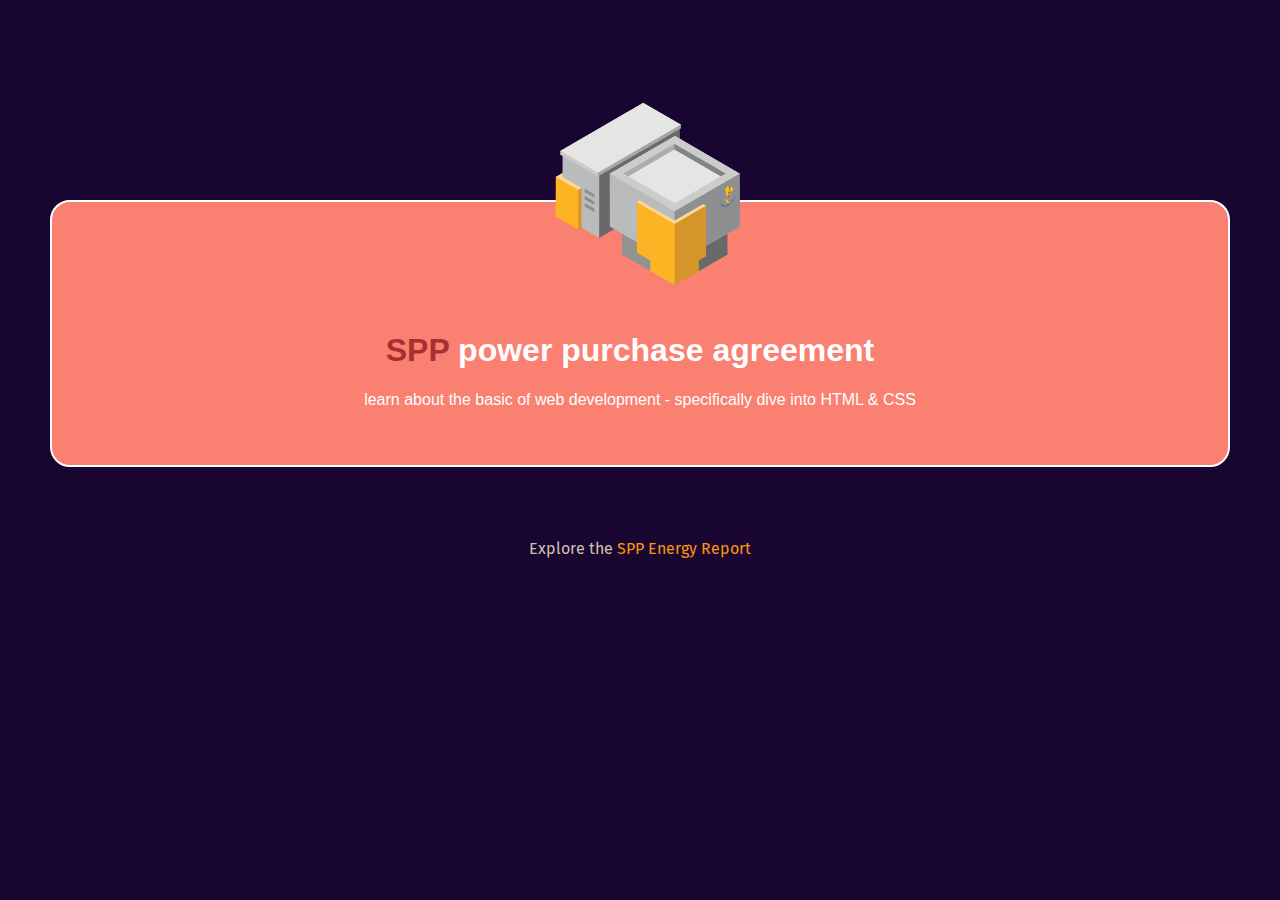
<file: index.html>
<!DOCTYPE html>
<html lang="en">
  <head>
    <meta charset="UTF-8" />
    <meta name="viewport" content="width=device-width, initial-scale=1.0" />
    <link rel="stylesheet" href="styles/shared.css" />
    <link rel="stylesheet" href="styles/indexstyle.css" />
    <link rel="preconnect" href="https://fonts.googleapis.com" />
    <link rel="preconnect" href="https://fonts.gstatic.com" crossorigin />
    <link rel="icon" href="/images/favicon.ico" type="image/x-icon">
    <link
      rel="stylesheet"
      href="https://fonts.googleapis.com/css2?family=Material+Symbols+Outlined:opsz,wght,FILL,GRAD@20..48,100..700,0..1,-50..200"
    />
    <link
      href="https://fonts.googleapis.com/css2?family=Fira+Sans:wght@400;700&display=swap"
      rel="stylesheet"
    />
    <title>SPP power Purchase Agreement test</title>
  </head>

  <body>
    <main>
      <img src="/images/EGAT.png" alt="North Bangkok Power plant illustration" />
      <h1><span class="highlight">SPP</span> power purchase agreement</h1>
      <p id="p_first_paragraph">
        learn about the basic of web development - specifically dive into HTML &
        CSS
      </p>
    </main>
    <footer>
      <p class="abc">
        Explore the
        <a href="report.html"> SPP Energy Report </a>
      </p>
    </footer>
  </body>
</html>
</file>
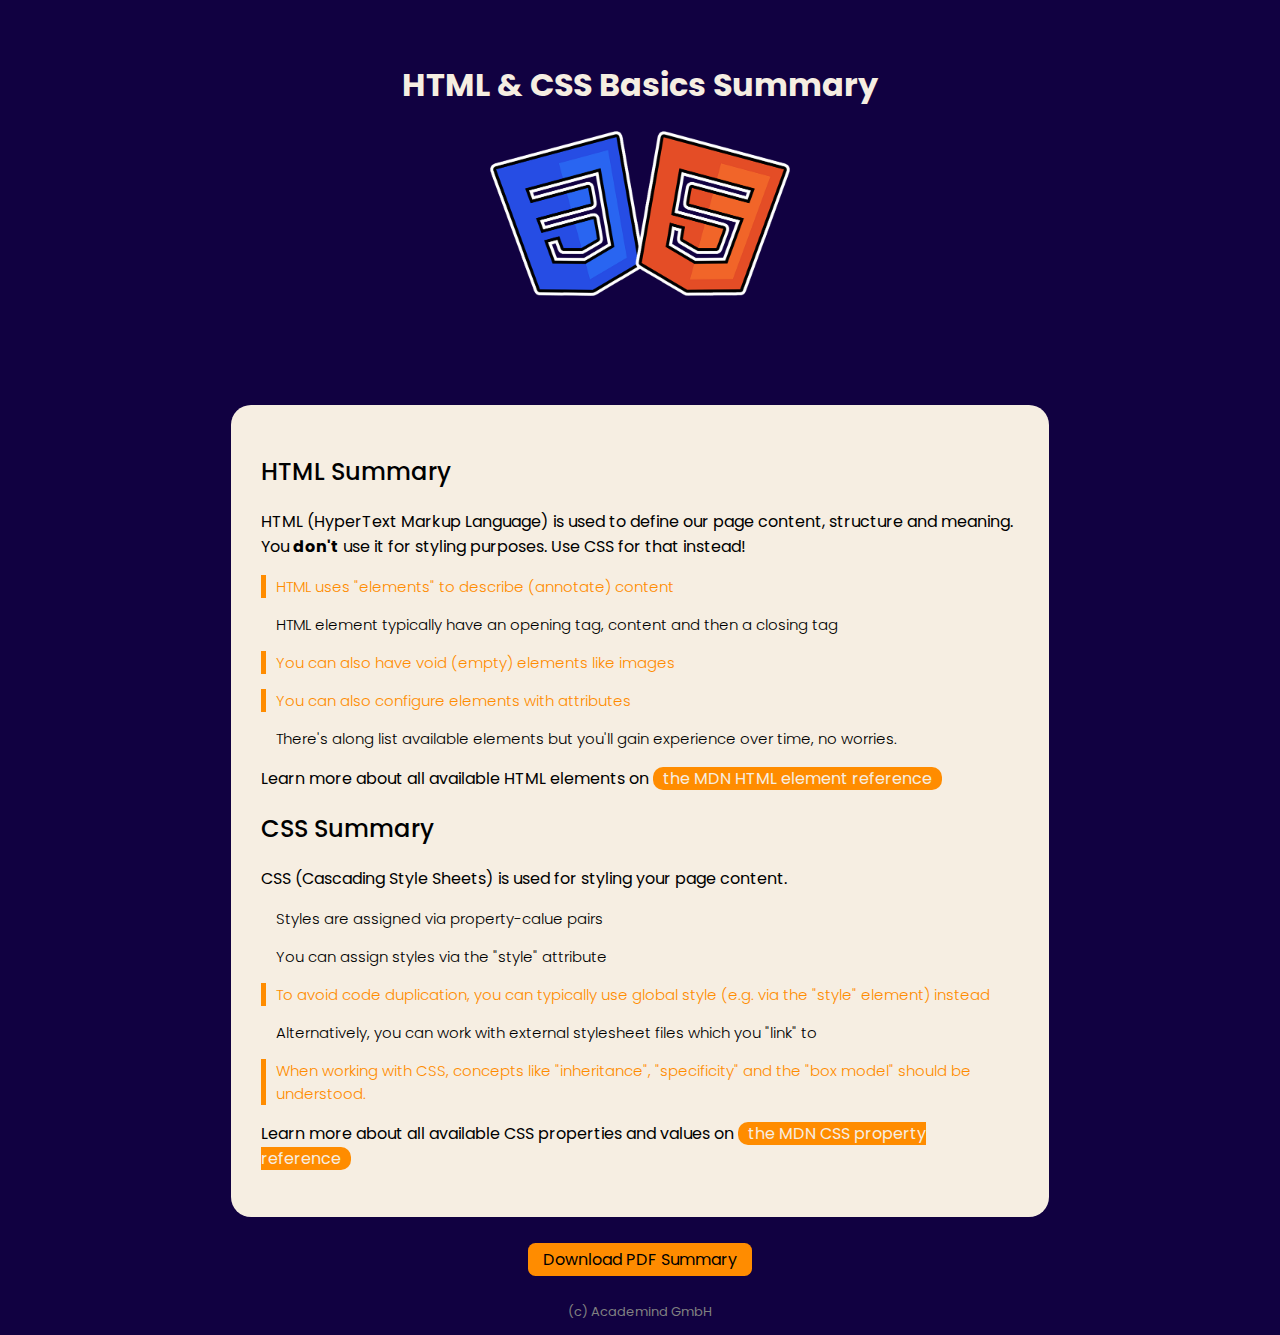
<file: day-9-exercise/index.html>
<!DOCTYPE html>
<html lang="en">
  <head>
    <meta charset="UTF-8" />
    <meta name="viewport" content="width=device-width, initial-scale=1.0" />
    <link rel="stylesheet" href="stylesheet/index.css">
    <link rel="preconnect" href="https://fonts.googleapis.com" />
    <link rel="preconnect" href="https://fonts.gstatic.com" crossorigin />
    <link rel="icon" href="images/favicon.ico" type="image/x-icon">
    <link href="https://fonts.googleapis.com/css2?family=Oswald:wght@700&family=Poppins:ital,wght@0,100;0,200;0,300;0,400;0,500;0,600;0,700;0,800;0,900;1,100;1,200;1,300;1,400;1,500;1,600;1,700;1,800;1,900&display=swap" rel="stylesheet">
    <title>HTML & CSS Basics Summary</title>
  </head>
  <body>
    <header>
      <h1>HTML & CSS Basics Summary</h1>
      <img src="images/html-css.png" alt="HTML and CSS logos" />
    </header>
    <main>
      <section>
        <h2>HTML Summary</h2>
        <p>HTML (HyperText Markup Language) is used to define our page content, structure and meaning. You <strong>don't</strong> use it for styling purposes. Use CSS for that instead!</p>
        </p>
        
        <ul>
          <li class="highlight">
              <p>HTML uses "elements" to describe (annotate) content</p>
          </li>
          <li>
              <p>HTML element typically have an opening tag, content and then a closing tag</p>
          </li>
          <li class="highlight">
              <p>You can also have void (empty) elements like images</p>
          </li>
          <li class="highlight">
              <p>You can also configure elements with attributes</p>
          </li>
          <li>
            <p>There's along list available elements but you'll gain experience over time, no worries. </p>
          </li>
        </ul>
        <p>Learn more about all available HTML elements on <a class="highlight" href="https://developer.mozilla.org/en-US/docs/Web/HTML/Element" target="_blank">the MDN HTML element reference</a></p>
      </section>
      <section>
        <h2>CSS Summary</h2>
        <p>CSS (Cascading Style Sheets) is used for styling your page content.</p>
        <ul>
          <li>
              <p>Styles are assigned via property-calue pairs</p>
          </li>
          <li>
              <p>You can assign styles via the "style" attribute</p>
          </li>
          <li class="highlight"></div>
              <p>To avoid code duplication, you can typically use global style (e.g. via the "style" element) instead</p>
          </li>
          <li>
              <p>Alternatively, you can work with external stylesheet files which you "link" to</p>
          </li>
          <li class="highlight">
              <p>When working with CSS, concepts like "inheritance", "specificity" and the "box model" should be understood.</p>
          </li>
        </ul>
        <p>Learn more about all available CSS properties and values on <a class="highlight" href="https://developer.mozilla.org/en-US/docs/Web/CSS/Reference" target="_blank">the MDN CSS property reference</a></p>
      </section>
     
    </main>
    <footer>
        <a href="https://github.com/academind/100-days-of-web-development/blob/04-html-css-first-practice-summary/extra-files/html-css-basics-summary.pdf" target="_blank" class="button">Download PDF Summary</a>
        <p> (c) Academind GmbH</p>

    </footer>
  </body>
</html>
</file>
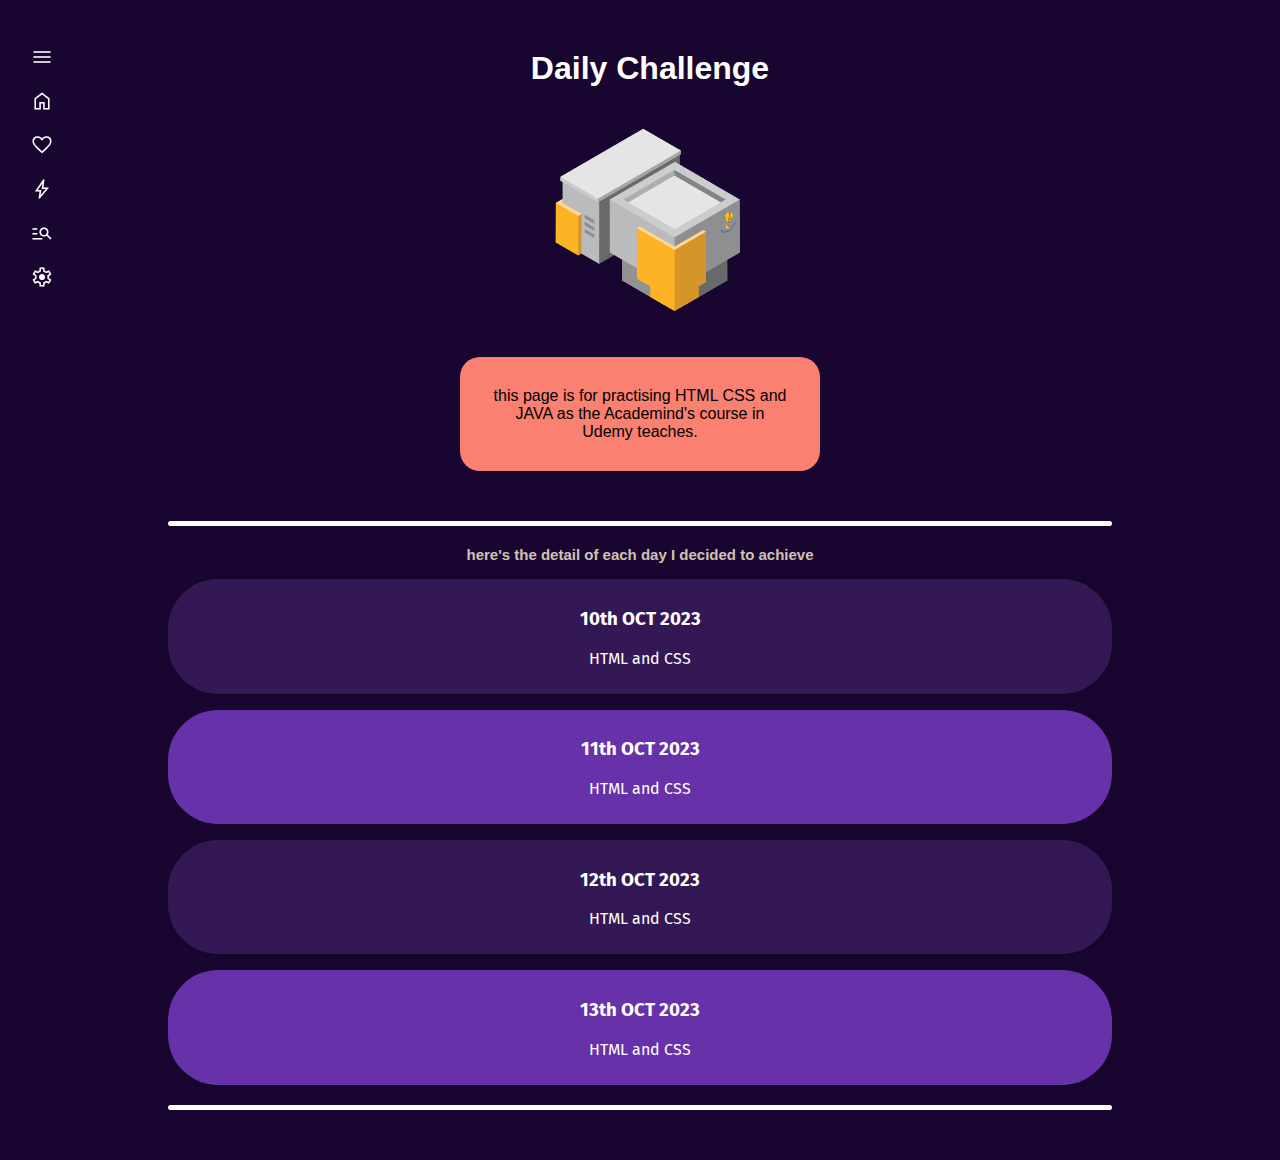
<file: full-week.html>
<!DOCTYPE html>
<html lang="en">
  <head>
    <meta charset="UTF-8" />
    <meta name="viewport" content="width=device-width, initial-scale=1.0" />
    <title>Full week Challenge</title>
    <link rel="stylesheet" href="styles/shared.css" />
    <link rel="stylesheet" href="styles/full-week.css" />
    <link rel="preconnect" href="https://fonts.googleapis.com" />
    <link rel="preconnect" href="https://fonts.gstatic.com" crossorigin />
    <link rel="icon" href="/images/favicon.ico" type="image/x-icon">
    <link
      rel="stylesheet"
      href="https://fonts.googleapis.com/css2?family=Material+Symbols+Outlined:opsz,wght,FILL,GRAD@20..48,100..700,0..1,-50..200"
    />
    <link
      href="https://fonts.googleapis.com/css2?family=Fira+Sans:wght@400;700&display=swap"
      rel="stylesheet"
    />
  </head>
  <body>
    <div class="sidebar">
      <a href="index.html" class="icon">
        <span class="material-symbols-outlined">menu</span></a
      >
      <br /><a href="index.html" class="icon">
        <span class="material-symbols-outlined">home</span></a
      >
      <br /><a href="full-week.html" class="icon">
        <span class="material-symbols-outlined">favorite</span></a
      >
      <br /><a href="report.html" class="icon">
        <span class="material-symbols-outlined">bolt</span></a
      >
      <br /><a href="index.html" class="icon">
        <span class="material-symbols-outlined">manage_search</span></a
      >
      <br /><a href="index.html" class="icon">
        <span class="material-symbols-outlined">settings</span></a
      >
    </div>

    <header>
      <h1>Daily Challenge</h1>
      <img src="images/EGAT.png" alt="North Bangkok Power plant illustration" />
      <p>this page is for practising HTML CSS and JAVA as the Academind's course in Udemy teaches.</p>
    </header>
    <div class="separator"></div>
    <main>
       <ol>
        <h2>here's the detail of each day I decided to achieve</h2>
        <li>
          <h3>10th OCT 2023</h2>
          <p>HTML and CSS</p>
        </li>
        <li class="highlight-list">
          <h3>11th OCT 2023</h2>
          <p>HTML and CSS</p>
        </li>
        <li>
          <h3>12th OCT 2023</h2>
          <p>HTML and CSS</p>
        </li>
        <li class="highlight-list">
          <h3>13th OCT 2023</h2>
          <p>HTML and CSS</p>
        </li>
      </ol>
      <div class="separator"></div>
    </main> 
  </body>
</html>
</file>
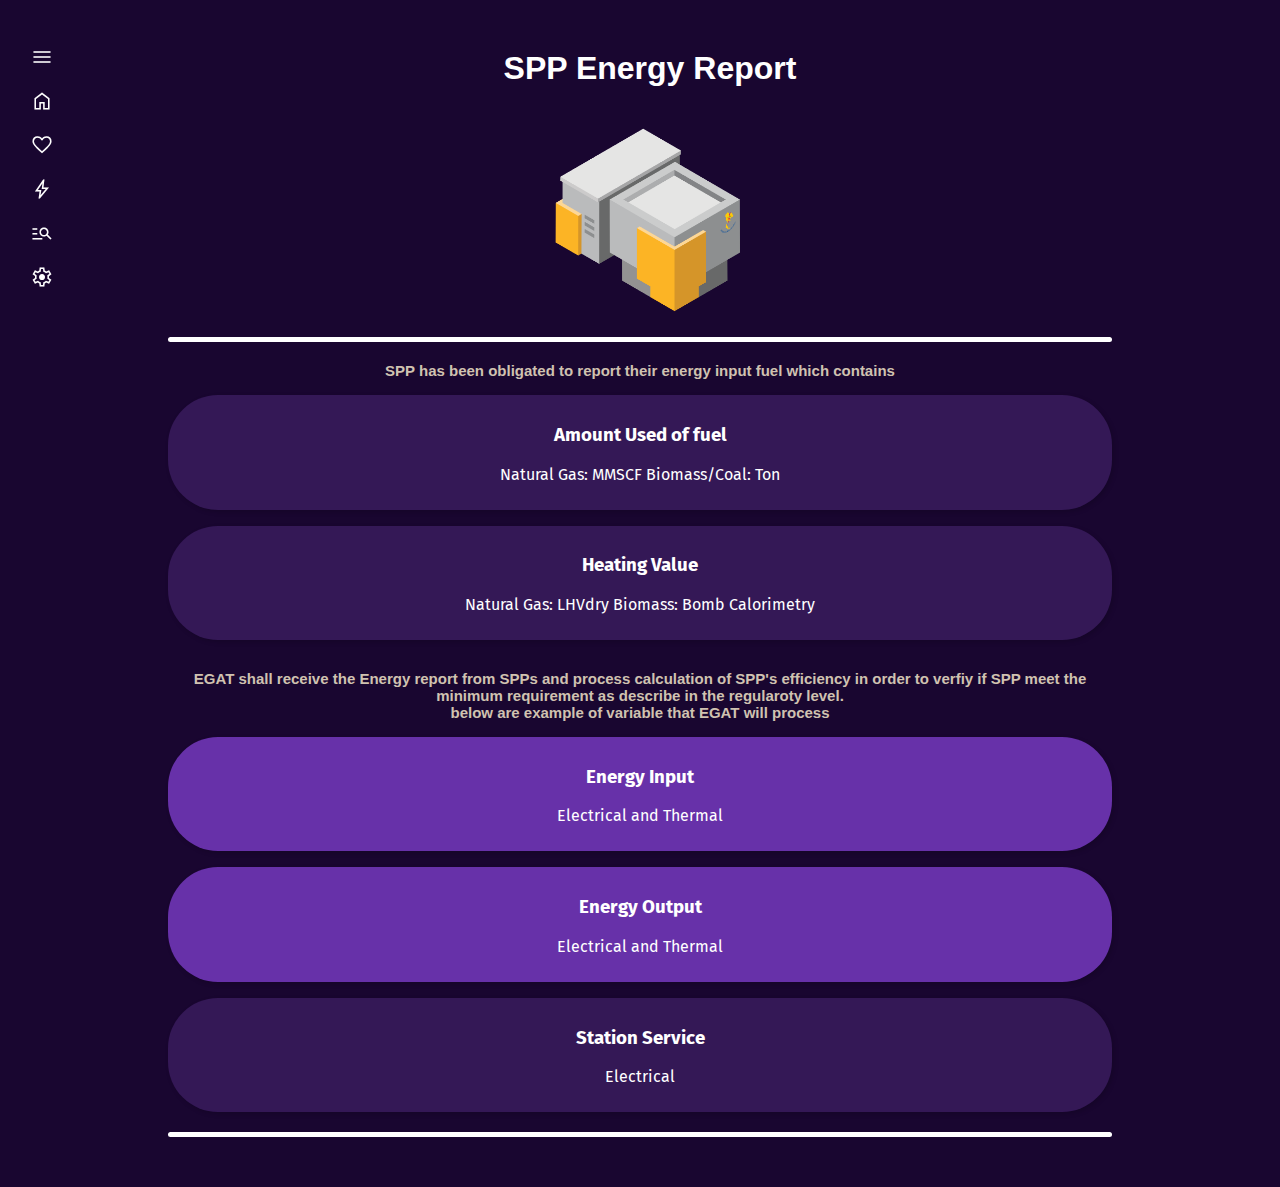
<file: report.html>
<!DOCTYPE html>
<html lang="en">
  <head>
    <meta charset="UTF-8" />
    <meta name="viewport" content="width=device-width, initial-scale=1.0" />
    <title>Energy Report</title>
    <link rel="stylesheet" href="styles/shared.css" />
    <link rel="stylesheet" href="styles/report.css" />
    <link rel="preconnect" href="https://fonts.googleapis.com" />
    <link rel="preconnect" href="https://fonts.gstatic.com" crossorigin />
    <link rel="icon" href="images/favicon.ico" type="image/x-icon">
    <link
      rel="stylesheet"
      href="https://fonts.googleapis.com/css2?family=Material+Symbols+Outlined:opsz,wght,FILL,GRAD@20..48,100..700,0..1,-50..200"
    />
    <link
      href="https://fonts.googleapis.com/css2?family=Fira+Sans:wght@400;700&display=swap"
      rel="stylesheet"
    />
  </head>

  <body>
    <div class="sidebar">
      <a href="index.html" class="icon">
        <span class="material-symbols-outlined">menu</span></a
      >
      <br /><a href="index.html" class="icon">
        <span class="material-symbols-outlined">home</span></a
      >
      <br /><a href="full-week.html" class="icon">
        <span class="material-symbols-outlined">favorite</span></a
      >
      <br /><a href="report.html" class="icon">
        <span class="material-symbols-outlined">bolt</span></a
      >
      <br /><a href="index.html" class="icon">
        <span class="material-symbols-outlined">manage_search</span></a
      >
      <br /><a href="index.html" class="icon">
        <span class="material-symbols-outlined">settings</span></a
      >
    </div>
    <header>
      <h1>SPP Energy Report</h1>
      <img src="images/EGAT.png" alt="North Bangkok Power plant illustration" />
    </header>

    <div class="separator"></div>
    <main>
      <ul>
        <h2>
          SPP has been obligated to report their energy input fuel which
          contains
        </h2>
        <li>
          <h3>Amount Used of fuel</h3>
          <p>Natural Gas: MMSCF Biomass/Coal: Ton</p>
        </li>
        <li>
          <h3>Heating Value</h3>
          <p>Natural Gas: LHVdry Biomass: Bomb Calorimetry</p>
        </li>
      </ul>
      <ol>
        <h2>
          EGAT shall receive the Energy report from SPPs and process calculation
          of SPP's efficiency in order to verfiy if SPP meet the minimum
          requirement as describe in the regularoty level.
          <br />
          below are example of variable that EGAT will process
        </h2>
        <li class="highlight-list">
          <h3>Energy Input</h3>
          <p>Electrical and Thermal</p>
        </li>
        <li class="highlight-list">
          <h3>Energy Output</h3>
          <p>Electrical and Thermal</p>
        </li>
        <li>
          <h3>Station Service</h3>
          <p>Electrical</p>
        </li>
      </ol>
    </main>
    <div class="separator"></div>
  </body>
</html>
</file>
<file: styles/shared.css>
body {
  background-color: #190630;
  /* text-align: center; work on img bc <img> is treated as element while normally texy-align will adjust only content inside the element therefore img which is the child of body will be affected */
  margin: 50px;
}
h1 {
  color: #ffffff;
  font-family: "Poppins", sans-serif;
  text-align: center;
  margin-left: 20px;
}
p {
  color: #d0c2b0;
  font-family: "Fira Sans", sans-serif;
  font-size: 16px;
  text-align: center;
}

a {
  color: #f99511;
  text-decoration: none; /**common way to remove underline effect**/
}
a:hover {
  color: rgb(255, 255, 255);
}
a .icon {
  color: #ffffff;
}

img {
  width: 200px;
  display: block;
  margin-left: auto;
  margin-right: auto;
}
div.separator {
  height: 5px;
  width: auto;
  max-width: 80%;
  margin: auto;
  background-color: #ffffff;
  border-radius: 2.5px;
}
div.sidebar {
  position: fixed;
  padding-top: 15px;
  padding-bottom: 15px;
  border-radius: 22px;
  margin-left: -30px;
  margin-top: -30px;
}
div.sidebar:hover {
  background-color: #000000;
}
.material-symbols-outlined {
  font-variation-settings: "FILL" 0, "wght" 300, "GRAD" 0, "opsz" 24;
  size: 20px;
  color: #ffffff;
  text-align: left;
  display: block;
  padding: 10px;
}

ul,
ol {
  list-style-position: inside;
  font-family: "Fira Sans", sans-serif;
  font-size: 16px;
  text-align: center;
  list-style: none;
  padding: 0px;
  max-width: 80%;
  margin: 20px auto 50px auto;
}

ol {
  margin-bottom: 20px;
}

li {
  background-color: #341856;
  border-radius: 50px;
  padding: 10px 30px;
  box-shadow: 2px 2px 5px #0303032a;
  /* border: 1px solid #341856; */
}

li > p {
  color: #ffffff;
}

li {
  background-color: #341856;
  margin: 16px 0px;
  border-radius: 50px;
  padding: 10px 30px;
  /* border: 1px solid #341856; */
}
li:hover {
  /* border-color: #d0c2b0; */
  background-color: #24113c;
  cursor: default;
}

h3 {
  font-family: "Fira Sans", sans-serif;
  color: #ffffff;
}
h2 {
  font-family: "Poppins thin", sans-serif;
  font-size: 15px;
  color: #d0c2b0;
}

ol h2 {
  margin-top: -20px;
}

.highlight-list {
  background-color: #6731a9;
}
</file>
<file: styles/indexstyle.css>
#p_first_paragraph {
  color: #ffffff;
  font-size: 16px; /* px depend on device's resolution -> high res appears to be small  */
  font-family: "poppins", sans-serif;
}
/* 
div.roundimg {
  background-color: #ffffff;
  width: 250px;
  border-radius: 125px;
  margin: auto auto auto;
} */

main {
  margin: 200px auto 72px auto;
  background-color: #fa8072;
  border: 2px solid #ffffff;
  border-radius: 20px;
  padding: 40px;
}

img {
  margin-top: -160px;
}
p.abc {
  margin-top: 50px;
}

span.highlight {
  color: #a83030;
}
main h1{
  margin-left: -20px
}
</file>
<file: day-9-exercise/stylesheet/index.css>
body {
  font-family: "Poppins", sans-serif;
  background-color: #110141;
}

header {
  text-align: center;
  color: #f6eee2;
  padding: 32px;
}
header img {
  width: 300px;
}
/* prevent other img in other pages being affected */

main {
  background-color: #f6eee2;
  width: 60%;
  max-width: 900px;
  min-width: 550px;
  margin: 70px auto 30px auto;
  padding: 30px;
  border-radius: 20px;
}

ul {
  list-style: none;
  /* padding-inline-start: 20px; */
  /* padding-right: 40px; */
  padding: 0;
  margin: 0;
}
main > p,
h2 {
  font-weight: 500;
}

li {
  font-size: 15px;
  font-weight: 300;
  padding-left: 10px;
  border-left: 5px solid transparent;
}

li.highlight {
  color: #ff8c00;
  border-left: 5px solid;
}

a.highlight {
  background-color: #ff8c00;
  padding: 0px 10px;
  border-radius: 10px;
  color: #f6eee2;
  text-decoration: none;
}

a.button {
  background-color: #ff8c00;
  text-decoration: none;
  color: #000000;
  padding: 5px 15px;
  border-radius: 7.5px;
}

a:hover {
  color: #f6eee2;
}

a.highlight:hover {
  color: #000000;
}

a:active{
  background-color: #dc143c;
}
footer {
  text-align: center;
}

footer p {
  color: #808080;
  font-size: 13px;
  margin-top: 30px;
}
</file>
<file: styles/full-week.css>
header p {
  background-color: #fa8072;
  color: #000000;
  width: 300px;
  padding: 30px;
  margin: 20px auto 50px auto;
  border-radius: 20px;
  font-family: "poppins medium", sans-serif;
}

header p:hover {
  background-color: #ffffff;
}

ol h2 {
  margin-top: 20px;
}
</file>
<file: styles/report.css>

</file>
